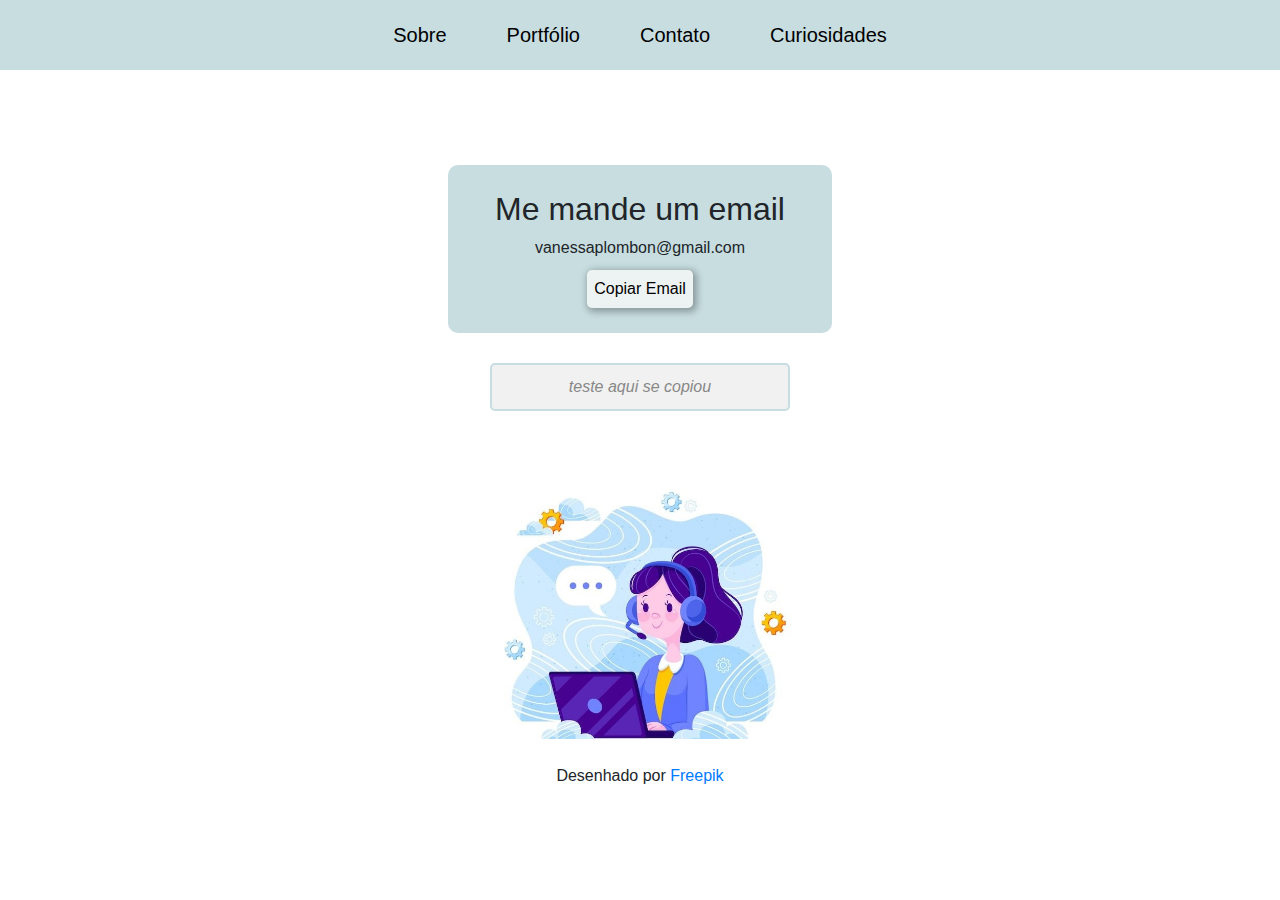
<file: index.html>
<!DOCTYPE html>
<html lang="pt-br">
<head>
    <meta charset="UTF-8">
    <meta name="viewport" content="width=device-width, initial-scale=1.0">
    <title>Contato</title>
    <link rel="stylesheet" href="https://stackpath.bootstrapcdn.com/bootstrap/4.5.2/css/bootstrap.min.css">
    <link rel="stylesheet" href="style.css">
</head>
<body>
    
    <div class="navbar">
        <button class="openButton" data-modal="aboutModal">Sobre</button>
        <button class="openButton" data-modal="portfolioModal">Portfólio</button>
        <button class="openButton" data-modal="contactModal">Contato</button>
        <button class="openButton" data-modal="curiositiesModal">Curiosidades</button>
    </div>

<dialog id="aboutModal">
    <h2>Sobre</h2>
    <p>Olá! Meu nome é <strong>Vanessa Plombon Hohmann</strong> e eu sou desenvolvedora web, a procura de uma oportunidade de estágio.</p>
    <p>Atualmente moro em <strong>Curitiba, PR</strong> e trabalho com <em>desenvolvimento front-end</em>.</p>
    <p>Tenho interesse em áreas como:</p>
    <ul>
        <li>Desenvolvimento Web</li>
        <li>Programação Orientada a Objetos</li>
        <li>Robótica</li>
    </ul>
    <p>Em meu tempo livre, gosto de:</p>
        <ol>
            <li>Aprofundar meus estudos em inglês</li>
            <li>Fazer edições de vídeos criativas</li>
            <li>Explorar novas tecnologias</li>
        </ol>
    <p>Você pode entrar em contato comigo através do meu e-mail: <a href="mailto:vanessaplombon@gmail.com">vanessaplombon@gmail.com</a></p>
    <button class="closeButton">Fechar</button>
</dialog>    

<dialog id="portfolioModal">
    <h2>Portfólio</h2>
    <p>Aqui estão alguns dos projetos em que trabalhei na faculdade</p>
    <a href="projeto1.html">Ver Projeto</a>
    <button class="closeButton">Fechar</button>
</dialog>
    
<dialog id="contactModal">
    <h2>Outras formas de contato</h2>
    <ul>
        <li>Celular: (41) 985231082</li>
        <li>Linkedin: <a href="https://www.linkedin.com/in/vanessa-hohmann" target="_blank">linkedin.com/in/vanessa-hohmann</a></li>
    </ul>
    <button class="closeButton">Fechar</button>
</dialog>

<dialog id="curiositiesModal">
    <h2>Curiosidades sobre mim</h2>
    <p>Além de ser apaixonada pelo mundo da tecnologia, tenho hobbies que me permitem ser criativa de diversas formas.</p>
    <p>Comecei a editar vídeos e fotos aos 12 anos, aprimorando minhas habilidades ao longo de 13 anos.</p>
    <p>Gosto de artesanato, modelagem de biscuit, jardinagem e pintura.</p>
    <p>Sou uma eterna aprendiz, sempre buscando novos conhecimentos e explorando diversas áreas.</p>
    <p>Tenho interesse em paleontologia, inteligência artificial, geologia e programação de games.</p>
    <p>Escrevo poemas e livros de ficção científica, explorando temas como identidade, natureza humana e tecnologia.</p>
    <button class="closeButton">Fechar</button>
</dialog>

<section class="ContactMeSection">
    <h2>Me mande um email</h2>
    <div class="EmailCopy">
        <span id="emailText">vanessaplombon@gmail.com</span>
    </div>
    <div class="EmailCopy">
        <button id="copyButton">Copiar Email</button>
    </div>
</section>


<div class="testeAquiContainer">
    <input type="text" placeholder="teste aqui se copiou" id="testeAqui" />
</div>

<img src="img/Freepik.jpg"/>

<p class="image-credit">
    Desenhado por <a href="https://www.freepik.com" target="_blank">Freepik</a>
</p>

<script src="https://stackpath.bootstrapcdn.com/bootstrap/4.5.2/js/bootstrap.min.js"></script>
<script src="index.js"></script>

</body>
</html>
</file>
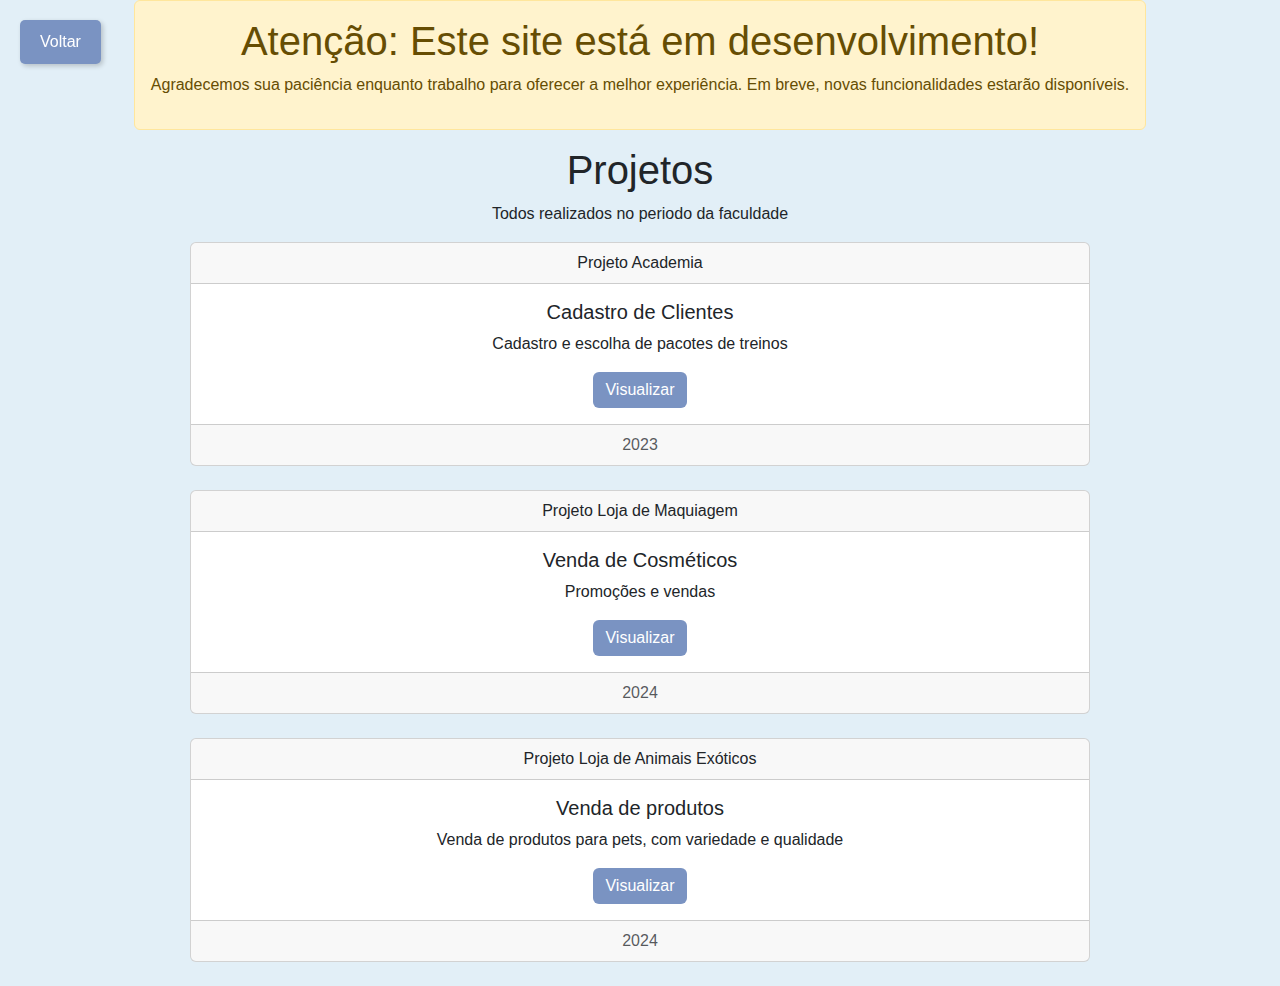
<file: projeto1.html>
<!DOCTYPE html>
<html lang="pt-br">
<head>
    <meta charset="UTF-8">
    <meta name="viewport" content="width=device-width, initial-scale=1.0">
    <title>Projetos</title>
</head>
<body>
    <a href="index.html">
        <button>Voltar</button>
    </a>

    <div class="alert alert-warning text-center" role="alert">
      <h1>Atenção: Este site está em desenvolvimento!</h1>
      <p>Agradecemos sua paciência enquanto trabalho para oferecer a melhor experiência. Em breve, novas funcionalidades estarão disponíveis.</p>
    </div>

    <div class="container">
        <div class="projetos">
            <h1>Projetos</h1>
            <p>
                Todos realizados no periodo da faculdade
            </p>
        </div>

        <div class="card text-center mb-4">
            <div class="card-header">
              Projeto Academia
            </div>
            <div class="card-body">
              <h5 class="card-title">Cadastro de Clientes</h5>
              <p class="card-text">Cadastro e escolha de pacotes de treinos</p>
              <a href="#" class="btn btn-primary">Visualizar</a>
            </div>
            <div class="card-footer text-body-secondary">
              2023
            </div>
          </div>
          
          <div class="card text-center mb-4">
            <div class="card-header">
              Projeto Loja de Maquiagem
            </div>
            <div class="card-body">
              <h5 class="card-title">Venda de Cosméticos</h5>
              <p class="card-text">Promoções e vendas</p>
              <a href="#" class="btn btn-primary">Visualizar</a>
            </div>
            <div class="card-footer text-body-secondary">
              2024
            </div>
          </div>

          <div class="card text-center mb-4">
            <div class="card-header">
              Projeto Loja de Animais Exóticos
            </div>
            <div class="card-body">
              <h5 class="card-title">Venda de produtos</h5>
              <p class="card-text">Venda de produtos para pets, com variedade e qualidade</p>
              <a href="#" class="btn btn-primary">Visualizar</a>
            </div>
            <div class="card-footer text-body-secondary">
              2024
            </div>
          </div>

<link rel="stylesheet" href="https://cdn.jsdelivr.net/npm/bootstrap@5.3.3/dist/css/bootstrap.min.css">
<link rel="stylesheet" href="styles.css">


</body>
</html>
</file>
<file: style.css>
body {
    background-color: rgb(255, 255, 255);
    margin: 0; 
    display: flex; 
    flex-direction: column; 
    justify-content: flex-start; 
    align-items: center; 
    height: 100vh; 
    gap: 25px; 
}

p {
    margin-bottom: 4px; 
}

.openButton {
    padding: 10px 20px;
    font-size: 20px;
    cursor: pointer;
    border: none;
    border-radius: 5px;
    background: none;
    display: flex;
    outline: none;
}
.navbar {
    display: flex; 
    justify-content: center; 
    align-items: center; 
    background-color: #c7dde0; 
    padding: 10px 0; 
    gap: 20px; 
    z-index: 1000; 
    position: sticky; 
    top: 0;
    width: 100%;
}
button:focus {
    outline: none;
}
button:hover {
    background-color: rgba(168, 177, 189, 0.1); /* Nova cor quando passar o mouse */
}

dialog {
    width: 400px; 
    padding: 20px; 
    border-radius: 15px; 
    background-color: rgb(255, 255, 255); 
    box-shadow: 0 4px 10px rgba(0, 0, 0, 0.1); 
    border: none; 
    font-family: Arial, sans-serif; 
}

dialog h2 {
    font-size: 24px; /* Tamanho da fonte do título */
    margin-bottom: 10px; /* Espaçamento abaixo do título */
    color: #333; /* Cor do título */
}


button.closeButton {
    background-color: #3b7981; /* Cor de fundo do botão */
    color: white; /* Cor do texto do botão */
    border: none; /* Remove borda do botão */
    padding: 10px 20px; /* Tamanho do botão */
    font-size: 16px; /* Tamanho da fonte */
    border-radius: 5px; /* Arredonda as bordas do botão */
    cursor: pointer; /* Cursor de clique */
    margin-top: 20px; /* Espaçamento superior */
}

button.closeButton:hover {
    background-color: #25a2b3 /* Cor mais escura ao passar o mouse */
}

button.closeButton:focus {
    outline: none;
}
.ContactMeSection {
    display: flex;
    flex-direction: column;
    justify-content: center;
    align-items: center;
    position: relative; 
    margin-top: 70px;
    background-color: #c7dde0;
    border-radius: 10px;
    padding: 25px;
    width: 30%; /
}

.EmailCopy span {
    display: block; 
    margin-bottom: 10px; 
    padding: 0; 
    background: none; 
    border: none; 
}

.EmailCopy button {
    background-color: #edf2f3;
    border-radius: 5px;
    border: none;
    padding: 7px;
    box-shadow: 2px 2px 7px 2px rgba(0, 0, 0, 0.3);
}

img {
    width: 25%; 
    margin-top: 20px; 
}

.testeAquiContainer {
    margin-top: 5px; 
    width: 100%;
    display: flex;
    justify-content: center;
}

#testeAqui {
    padding: 10px;
    font-size: 16px;
    border: 2px solid #c7dde0;
    border-radius: 5px;
    background-color: #f1f1f1;
    color: #333;
    width: 300px; /* Ajusta o tamanho do campo */
    text-align: center;
    font-family: Arial, sans-serif;
}

#testeAqui:focus {
    outline: none;
    border-color: #c7dde0; /* Altera a cor da borda quando o campo é focado */
}

#testeAqui::placeholder {
    color: #888;  /* Cor do texto do placeholder */
    font-style: italic; /* Deixa o texto do placeholder em itálico */
}
</file>
<file: styles.css>
body {
    background-color: rgb(226, 239, 247);
    display: flex;
    flex-direction: column;
    justify-content: flex-start;
    align-items: center;
    height: 100vh;
    margin: 0;
    font-family: Arial, Helvetica, sans-serif;
    text-align: center;
    height: 100%;
}

button {
    background-color: #7a93c2;
    color: rgb(255, 255, 255);
    border: 1px solid #412fe5 (149, 171, 226);
    padding: 10px 20px;
    font-size: 16px;
    border-radius: 5px;
    cursor: pointer;
    position: fixed;
    top: 20px;
    left: 20px;
    transition: all 0.3s ease;
    box-shadow: 2px 2px 5px rgba(0, 0, 0, 0.2);
    border: none;
}

button:hover {
    background-color: rgb(92, 109, 155);
    transform: scale(1.05);
}

.card {
    width: 900px; 
    margin: 10px auto;
  }
  
.container {
    display: block;
    flex-wrap: wrap; 
    justify-content: center;
}

.projetos {
    width: 50%;
    margin: 0 auto; 
    text-align: center; 
}

.btn-primary {
    background-color: #7a93c2;
    border: none;
}

.btn-primary:hover {
    background-color: #412fe5; /* Cor ao passar o mouse */
    border: none;
}
</file>
